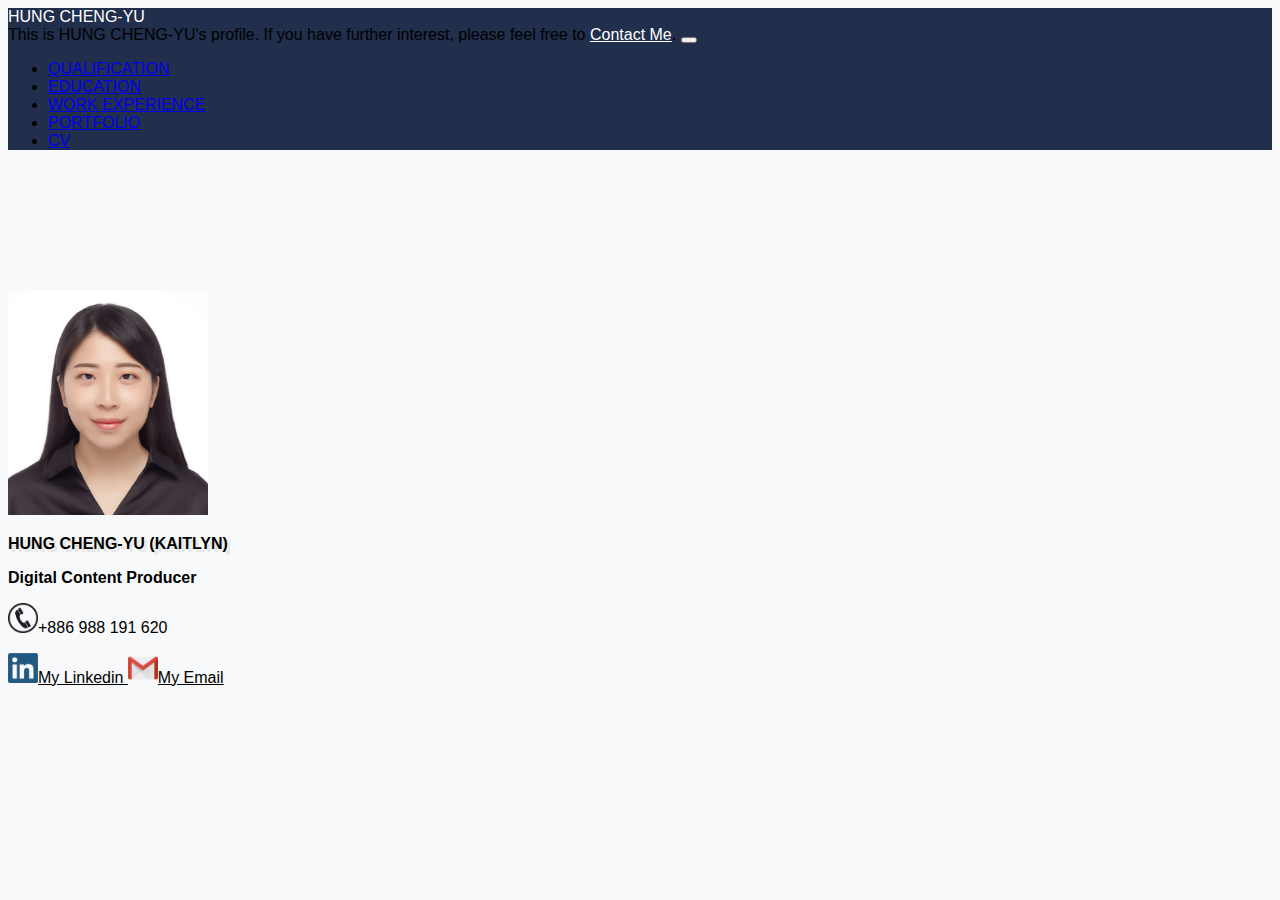
<file: index.html>
<!DOCTYPE html>
<html lang="en">
  <head>
    <title>HUNG CHENG-YU's CV</title>
    <meta charset="UTF-8">
    <meta name="viewport" content="width=device-width, initial-scale=1, shrink-to-fit=no">
    <link rel="stylesheet" href="https://stackpath.bootstrapcdn.com/bootstrap/4.5.0/css/bootstrap.min.css" integrity="sha384-9aIt2nRpC12Uk9gS9baDl411NQApFmC26EwAOH8WgZl5MYYxFfc+NcPb1dKGj7Sk" crossorigin="anonymous">
    <link rel="stylesheet" href="style.css"/>
  </head>
  <body style="background-color:rgb(248,249,250)">
    <nav class="fixed-top pt-3 navbar-dark shadow navbarbgtheme">
      <a class="linkunchanged text-center" href="index.html">
        <span class="h1 pl-4">HUNG CHENG-YU</span>
      </a><br/>
      <span class="text-white pl-4">This is HUNG CHENG-YU's profile. If you have further interest, please feel free to <a class="linkunchanged d-inline" href="mailto:aeneaskaren850919@gmail.com"><u>Contact Me</u></a>.</span>
      <button class="navbar-toggler float-right mr-2 mt-n3" type="button" data-toggle="collapse" data-target="#navbarSupportedContent" aria-controls="navbarSupportedContent" aria-expanded="false" aria-label="Toggle navigation">
        <span class="navbar-toggler-icon"></span>
      </button>
      <div class="collapse navbar-collapse" id="navbarSupportedContent">
        <ul class="navbar-nav text-center">
          <li class="nav-item active bg-secondary">
            <a class="nav-link" href="Qualification/Qualification.html">QUALIFICATION</a>
          </li>
          <li class="nav-item active">
            <a class="nav-link" href="Education/Education.html">EDUCATION</a>
          </li>
          <li class="nav-item active bg-secondary">
            <a class="nav-link" href="Work Experience/Work Experience.html">WORK EXPERIENCE</a>
          </li>
          <li class="nav-item active">
            <a class="nav-link" href="Portfolio/Portfolio.html">PORTFOLIO</a>
          </li>
          <li class="nav-item active bg-secondary">
            <a target="_blank" class="nav-link" href="CV/CV.html">CV</a>
          </li>
      </div>
    </nav>

    <img src="Main/idphoto.jpg" class="img-thumbnail d-block shadow idphoto mx-auto" alt="Such a pity you can't see it.(´;ω;`)">
    <p class="h1 text-center mt-5 textshadow"><b/>HUNG CHENG-YU (KAITLYN)</b></p>
    <p class="h3 text-center mt-2"><b/>Digital Content Producer</b></p>
    <p class="h3 text-center mt-5">
      <img class="linkedin-icon mr-2" src="Main/phone-icon.png">+886 988 191 620
    </p>
    <div class="container mt-3">
      <div class="row justify-content-center">
        <a class="content-link h3 text-center mr-5" target="_blank" href="https://www.linkedin.com/in/hung-kaitlyn-769400174">
          <img class="linkedin-icon mr-2" src="Main/Linkedin.png">My Linkedin
        </a>
        <a class="content-link h3 text-center" target="_blank" href="mailto:aeneaskaren850919.gmail.com">
          <img class="linkedin-icon mr-2" src="Main/gmail-icon.png">My Email
        </a>
      </div>
    </div>

    <script src="https://code.jquery.com/jquery-3.5.1.slim.min.js" integrity="sha384-DfXdz2htPH0lsSSs5nCTpuj/zy4C+OGpamoFVy38MVBnE+IbbVYUew+OrCXaRkfj" crossorigin="anonymous"></script>
    <script src="https://cdn.jsdelivr.net/npm/popper.js@1.16.0/dist/umd/popper.min.js" integrity="sha384-Q6E9RHvbIyZFJoft+2mJbHaEWldlvI9IOYy5n3zV9zzTtmI3UksdQRVvoxMfooAo" crossorigin="anonymous"></script>
    <script src="https://stackpath.bootstrapcdn.com/bootstrap/4.5.0/js/bootstrap.min.js" integrity="sha384-OgVRvuATP1z7JjHLkuOU7Xw704+h835Lr+6QL9UvYjZE3Ipu6Tp75j7Bh/kR0JKI" crossorigin="anonymous"></script>
  </body>
</html>
</file>
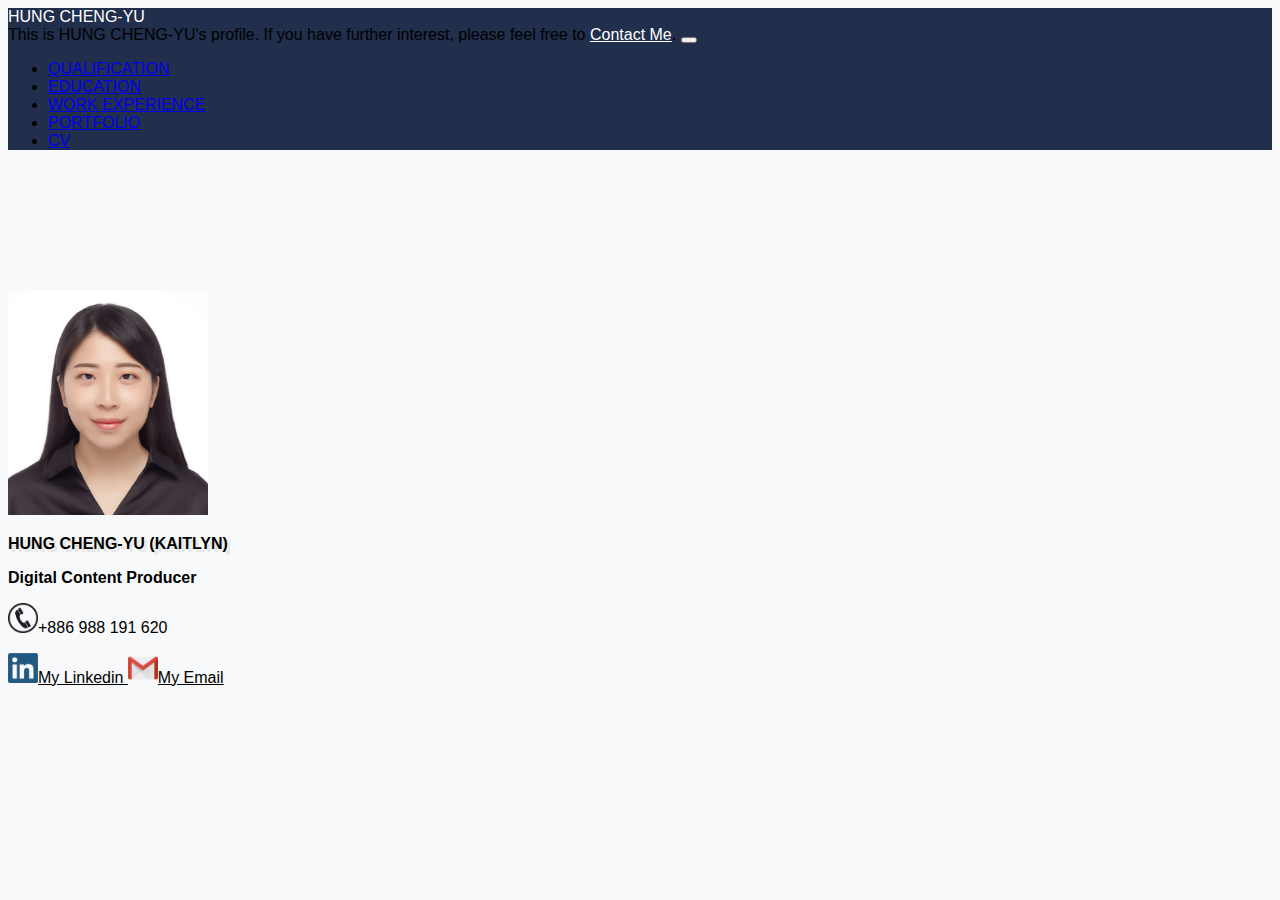
<file: index/index.html>
<!DOCTYPE html>
<html lang="en">
  <head>
    <title>HUNG CHENG-YU's CV</title>
    <meta charset="UTF-8">
    <meta name="viewport" content="width=device-width, initial-scale=1, shrink-to-fit=no">
    <link rel="stylesheet" href="https://stackpath.bootstrapcdn.com/bootstrap/4.5.0/css/bootstrap.min.css" integrity="sha384-9aIt2nRpC12Uk9gS9baDl411NQApFmC26EwAOH8WgZl5MYYxFfc+NcPb1dKGj7Sk" crossorigin="anonymous">
    <link rel="stylesheet" href="../style.css"/>
  </head>
  <body style="background-color:rgb(248,249,250)">
    <nav class="fixed-top pt-3 navbar-dark shadow navbarbgtheme">
      <a class="linkunchanged text-center" href="index.html">
        <span class="h1 pl-4">HUNG CHENG-YU</span>
      </a><br/>
      <span class="text-white pl-4">This is HUNG CHENG-YU's profile. If you have further interest, please feel free to <a class="linkunchanged d-inline" href="mailto:aeneaskaren850919@gmail.com"><u>Contact Me</u></a>.</span>
      <button class="navbar-toggler float-right mr-2 mt-n3" type="button" data-toggle="collapse" data-target="#navbarSupportedContent" aria-controls="navbarSupportedContent" aria-expanded="false" aria-label="Toggle navigation">
        <span class="navbar-toggler-icon"></span>
      </button>
      <div class="collapse navbar-collapse" id="navbarSupportedContent">
        <ul class="navbar-nav text-center">
          <li class="nav-item active bg-secondary">
            <a class="nav-link" href="../Qualification/Qualification.html">QUALIFICATION</a>
          </li>
          <li class="nav-item active">
            <a class="nav-link" href="../Education/Education.html">EDUCATION</a>
          </li>
          <li class="nav-item active bg-secondary">
            <a class="nav-link" href="../Work Experience/Work Experience.html">WORK EXPERIENCE</a>
          </li>
          <li class="nav-item active">
            <a class="nav-link" href="../Portfolio/Portfolio.html">PORTFOLIO</a>
          </li>
          <li class="nav-item active bg-secondary">
            <a target="_blank" class="nav-link" href="../CV/CV.html">CV</a>
          </li>
      </div>
    </nav>
    
    <img src="idphoto.jpg" class="img-thumbnail d-block shadow idphoto mx-auto" alt="Such a pity you can't see it.(´;ω;`)">
    <p class="h1 text-center mt-5 textshadow"><b/>HUNG CHENG-YU (KAITLYN)</b></p>
    <p class="h3 text-center mt-2"><b/>Digital Content Producer</b></p>
    <p class="h3 text-center mt-5">
      <img class="linkedin-icon mr-2" src="phone-icon.png">+886 988 191 620
    </p>
    <div class="container mt-3">
      <div class="row justify-content-center">
        <a class="content-link h3 text-center mr-5" target="_blank" href="https://www.linkedin.com/in/hung-kaitlyn-769400174">
          <img class="linkedin-icon mr-2" src="Linkedin.png">My Linkedin
        </a>
        <a class="content-link h3 text-center" target="_blank" href="mailto:aeneaskaren850919.gmail.com">
          <img class="linkedin-icon mr-2" src="gmail-icon.png">My Email
        </a>
      </div>
    </div>

    <script src="https://code.jquery.com/jquery-3.5.1.slim.min.js" integrity="sha384-DfXdz2htPH0lsSSs5nCTpuj/zy4C+OGpamoFVy38MVBnE+IbbVYUew+OrCXaRkfj" crossorigin="anonymous"></script>
    <script src="https://cdn.jsdelivr.net/npm/popper.js@1.16.0/dist/umd/popper.min.js" integrity="sha384-Q6E9RHvbIyZFJoft+2mJbHaEWldlvI9IOYy5n3zV9zzTtmI3UksdQRVvoxMfooAo" crossorigin="anonymous"></script>
    <script src="https://stackpath.bootstrapcdn.com/bootstrap/4.5.0/js/bootstrap.min.js" integrity="sha384-OgVRvuATP1z7JjHLkuOU7Xw704+h835Lr+6QL9UvYjZE3Ipu6Tp75j7Bh/kR0JKI" crossorigin="anonymous"></script>
  </body>
</html>
</file>
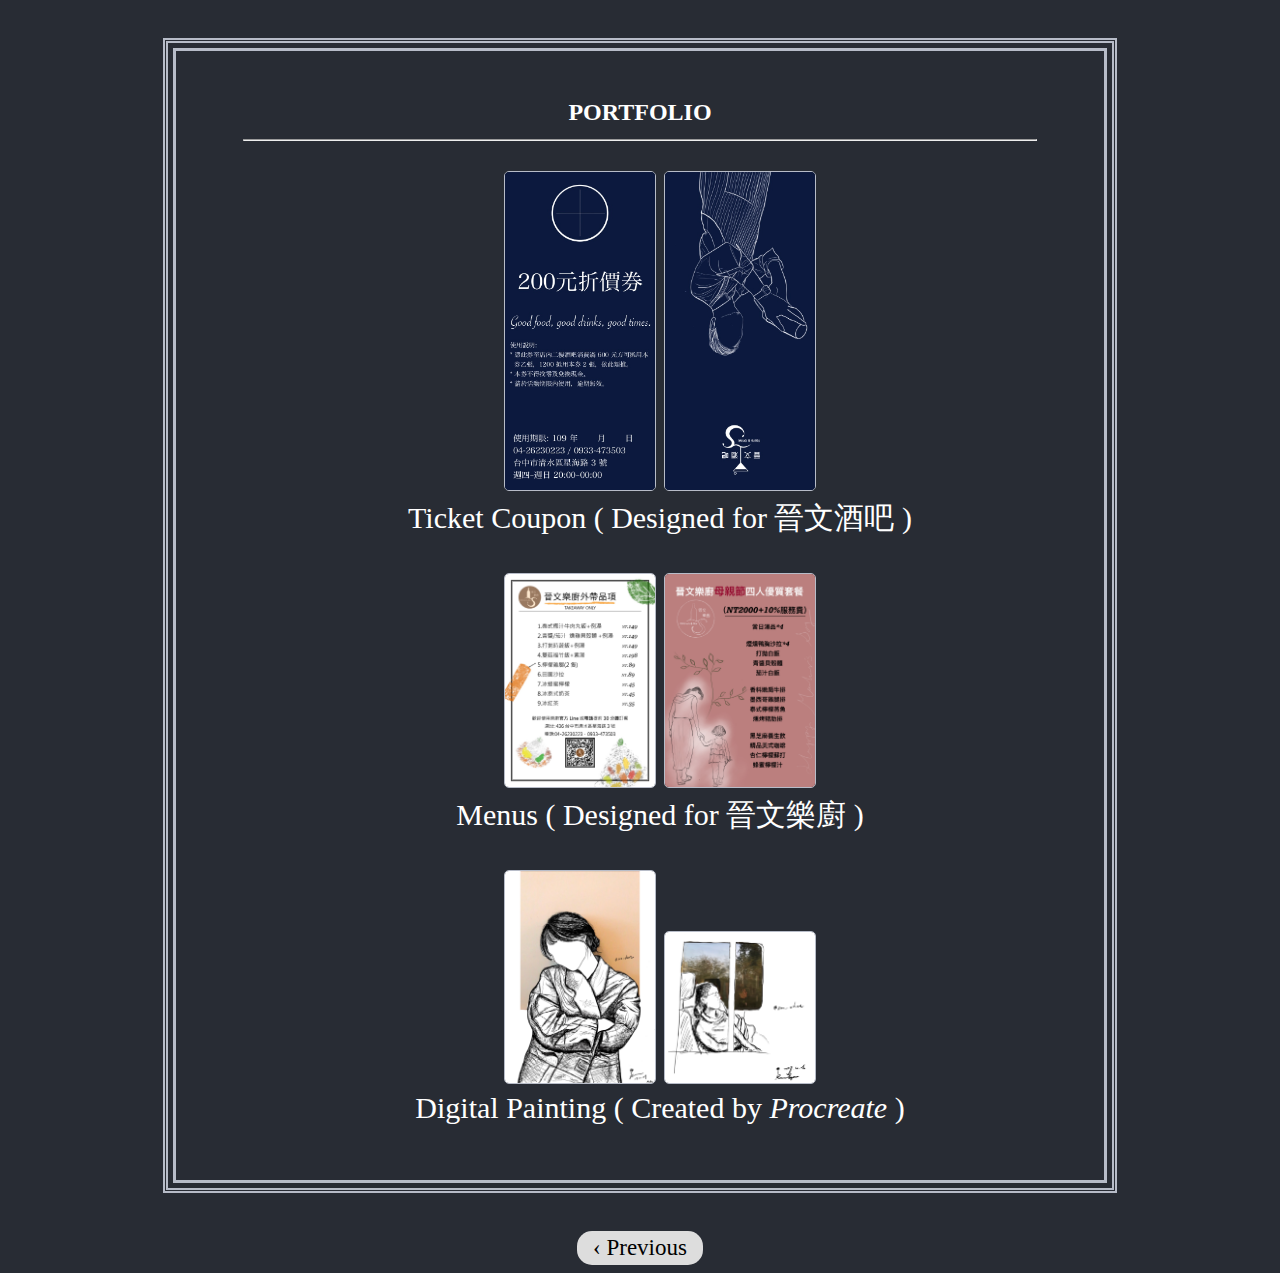
<file: CV/CV-2.html>
<!DOCTYPE html>
<html>
  <head>
    <meta charset="UTF-8">
    <meta name="description" content="The CV of a newly graduated NTUST student who majored in Applied Foreign Language."/>
    <link rel="shortcut icon" href="favicon.ico" type="image/x-icon"/>
    <title>HUNG CHENG-YU's CV</title>
    <link rel="stylesheet" href="style.css"/>
  </head>
  <body>
    <div class="page">
      <section>
        <h3><b>PORTFOLIO</b></h3>
        <hr/>
        <ul class="portfolio">
          <span><a target="_blank" href="../Portfolio/ls 200 coupon(front).jpg">
            <img class="ticketcoupon" src="../Portfolio/ls 200 coupon(front).jpg" title="Restaurant Coupon Design (front)" alt="Such a pity you can't see it.(´;ω;`)"/>
          </a></span>
          <span><a target="_blank" href="../Portfolio/ls 200 coupon(back).jpg">
            <img class="ticketcoupon" src="../Portfolio/ls 200 coupon(back).jpg" title="Restaurant Coupon Design (back)" alt="Such a pity you can't see it.(´;ω;`)"/>
          </a></span>
          <li>Ticket Coupon ( Designed for <font face="標楷體">晉文酒吧</font> )</li>
          <br/>
          <span><a target="_blank" href="../Portfolio/Takeout.jpg">
            <img class="ticketcoupon" src="../Portfolio/Takeout.jpg" title="Restaurant Takeout Menu" alt="Such a pity you can't see it.(´;ω;`)"/>
          </a></span>
          <span><a target="_blank" href="../Portfolio/Mom's Day.jpg">
            <img class="ticketcoupon" src="../Portfolio/Mom's Day.jpg" title="Restaurant Mom's Day Menu" alt="Such a pity you can't see it.(´;ω;`)"/>
          </a></span>
          <li>Menus ( Designed for <font face="標楷體">晉文樂廚</font> )</li>
          <br/>
          <span><a target="_blank" href="../Portfolio/Jimin.jpg">
            <img class="ticketcoupon" src="../Portfolio/Jimin.jpg" title="Digital Painting-01" alt="Such a pity you can't see it.(´;ω;`)"/>
          </a></span>
          <span><a target="_blank" href="../Portfolio/Germany Train.jpg">
            <img class="ticketcoupon" src="../Portfolio/Germany Train.jpg" title="Digital Painting-02" alt="Such a pity you can't see it.(´;ω;`)"/>
          </a></span>
          <li>Digital Painting ( Created by <i>Procreate</i> )</li>
      </section>
    </div>
    <a href="CV.html" class="pagebutton no-print" style="color:black;font-size:23px">&#8249; Previous</a>
  </body>
</html>
</file>
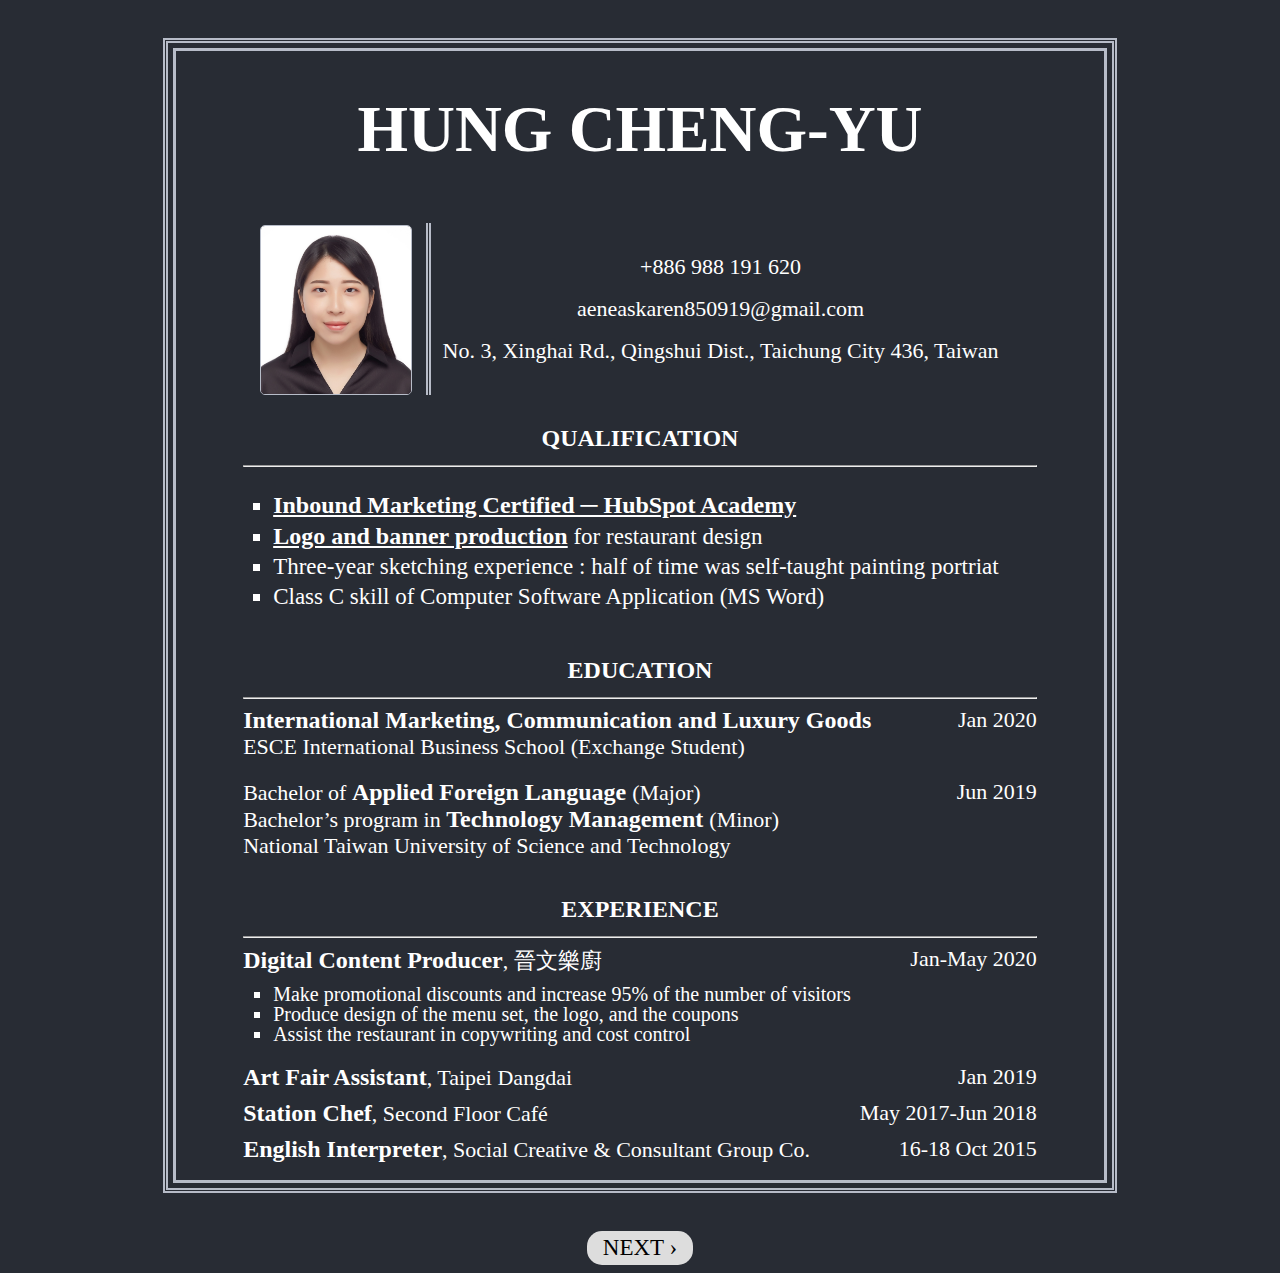
<file: CV/CV.html>
<!DOCTYPE html>
<html>
  <head>
    <meta charset="UTF-8">
    <meta name="description" content="The CV of a newly graduated NTUST student who majored in Applied Foreign Language."/>
    <link rel="shortcut icon" href="favicon.ico" type="image/x-icon"/>
    <title>HUNG CHENG-YU's CV</title>
    <link rel="stylesheet" href="style.css"/>
  </head>
  <body>
    <div class="page">
      <h1>HUNG CHENG-YU</h1>
      <img src="../Main/idphoto.jpg" class="idphoto" alt="Such a pity you can't see it.(´;ω;`)">
      <section class="info">
        <p>+886 988 191 620</p>
        <a href="mailto:aeneaskaren850919@gmail.com" title="Email Me">aeneaskaren850919@gmail.com</a>
        <p>No. 3, Xinghai Rd., Qingshui Dist., Taichung City 436, Taiwan</p>
      </section>
      <section>
        <h3 style="margin-top:20px"><b>QUALIFICATION</b></h3>
        <hr/>
        <ul class="qualification">
          <li><a target="-blamk" href="../Qualification/HubSpot.png"><b><u>Inbound Marketing Certified ─ HubSpot Academy</u></b></a></li>
          <li><a target="_blank" href="../Qualification/ls 200 coupon.jpg"><b><u>Logo and banner production</b></u></a> for restaurant design</li>
          <li><a target="_blank" href="../Portfolio/Sketching.jpg" >Three-year sketching experience</a> : half of time was self-taught painting portriat</li>
          <li>Class C skill of Computer Software Application (MS Word)</li>
          </ul>
      </section>
      <section>
        <h3><b>EDUCATION</b></h3>
        <hr/>
          <span class="schoollist"><b>International Marketing, Communication and Luxury Goods</b></span><span class="schooltime">Jan 2020</span><br/>
          <span class="schoollist">ESCE International Business School (Exchange Student)</span><br/><br/><br/>
          <span class="schoollist">Bachelor of <b>Applied Foreign Language </b>(Major)</span><span class="schooltime">Jun 2019</span><br/>
          <span class="schoollist">Bachelor’s program in <b>Technology Management </b>(Minor)</span><br/>
          <span class="schoollist">National Taiwan University of Science and Technology</span><br/><br/>
      </section>
      <section>
        <h3><b>EXPERIENCE</b></h3>
        <hr/>
          <span class="schoollist"><b>Digital Content Producer</b>, <font face="標楷體">晉文樂廚</font></span><span class="schooltime">Jan-May 2020</span><br/>
          <ul class="experience">
            <li>Make promotional discounts and increase 95% of the number of visitors</li>
            <li>Produce design of the menu set, the logo, and the coupons</li>
            <li>Assist the restaurant in copywriting and cost control</li>
          </ul>
          <span class="schoollist"><b>Art Fair Assistant</b>, Taipei Dangdai</span><span class="schooltime">Jan 2019</span><br/><br/>
          <span class="schoollist"><b>Station Chef</b>, Second Floor Café</span><span class="schooltime">May 2017-Jun 2018</span><br/><br/>
          <span class="schoollist"><b>English Interpreter</b>, Social Creative & Consultant Group Co.</span><span class="schooltime">16-18 Oct 2015</span><br/>
      </section>
    </div>
    <a href="CV-2.html" class="pagebutton no-print">NEXT &#8250;</a>
  </body>
</html>
</file>
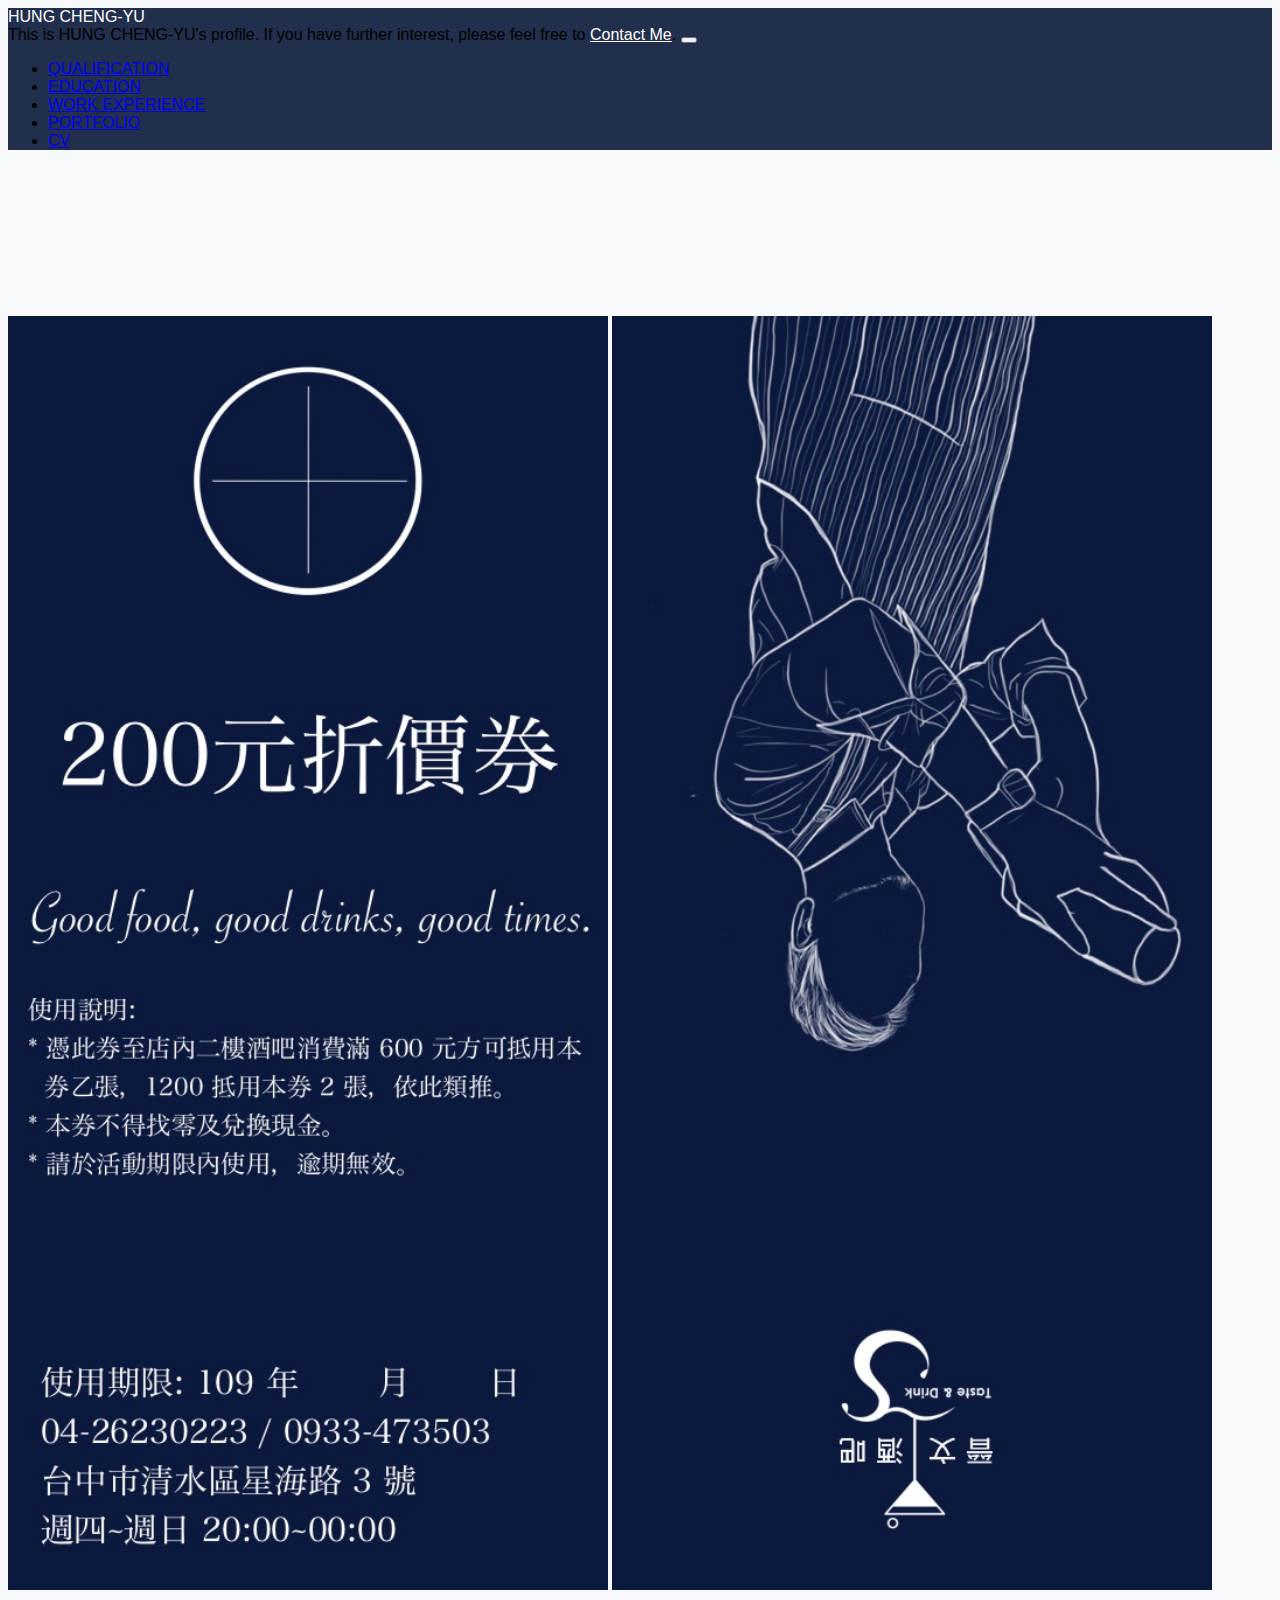
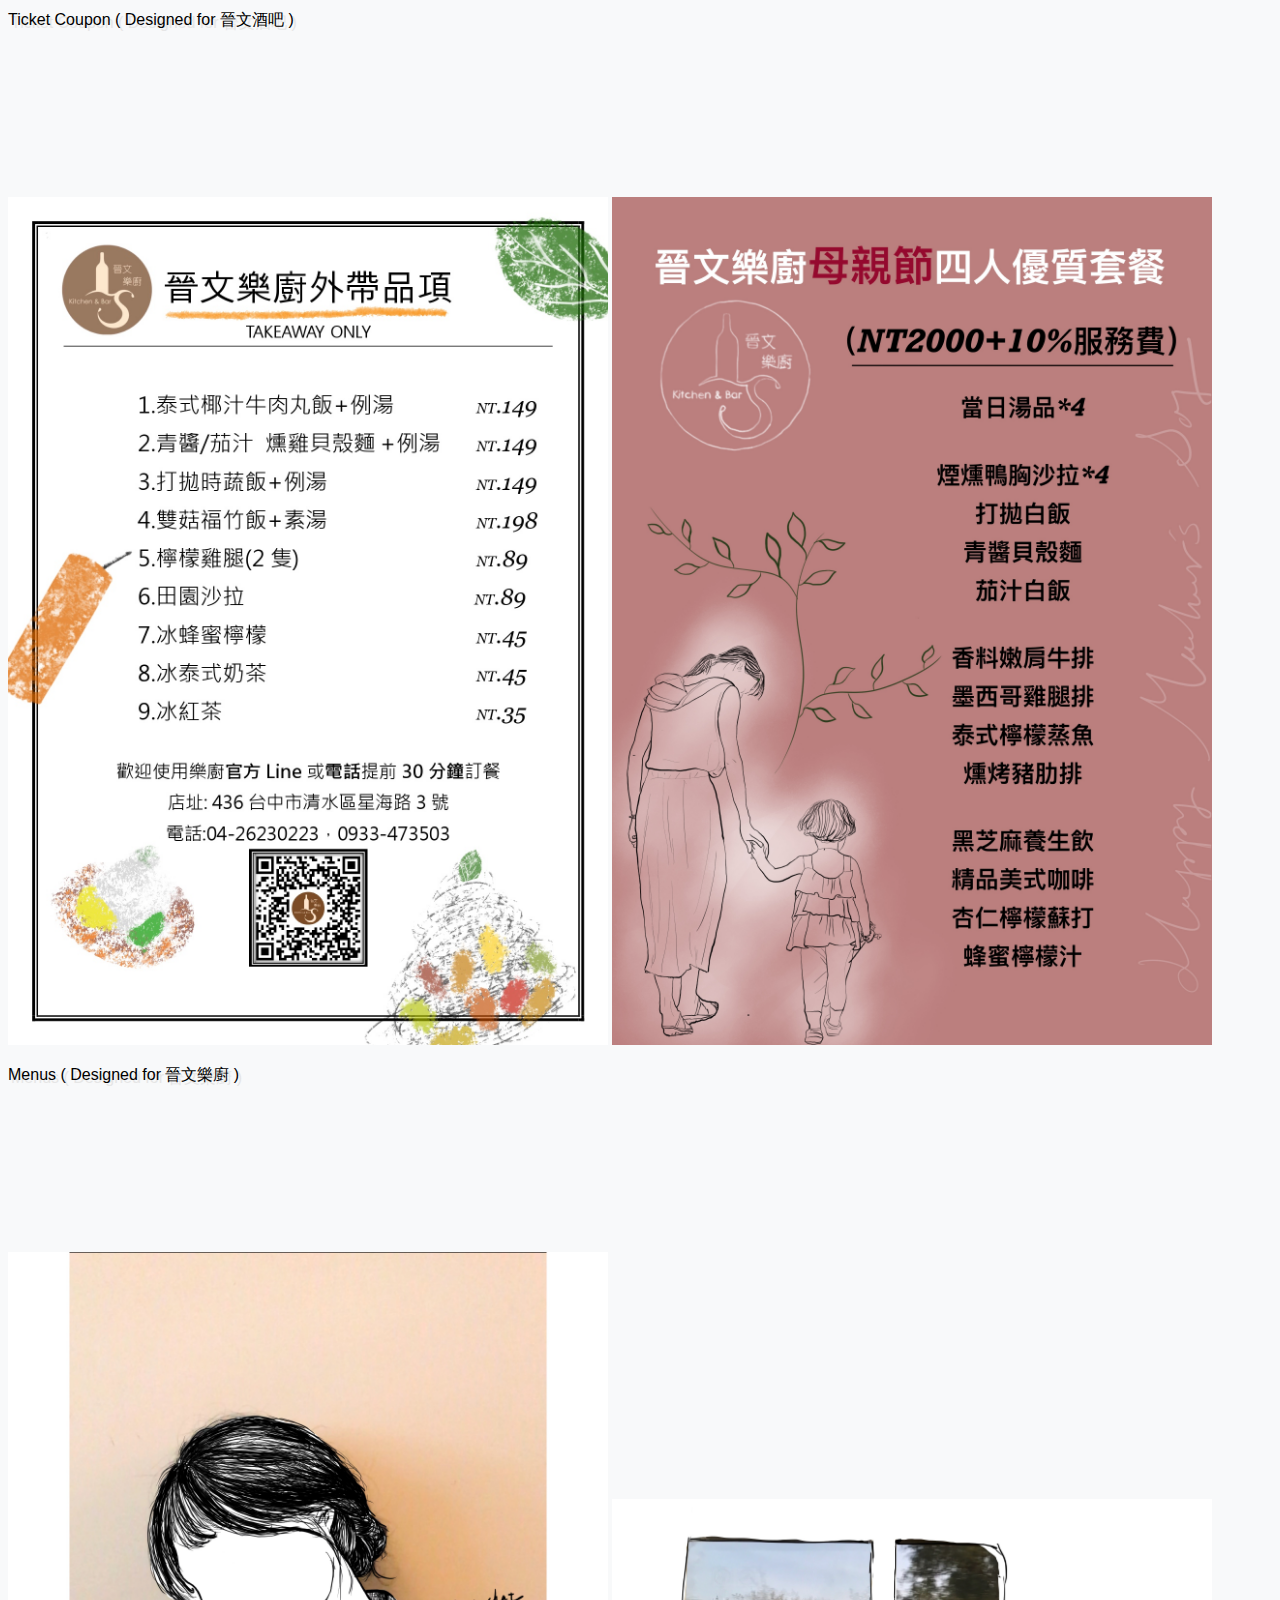
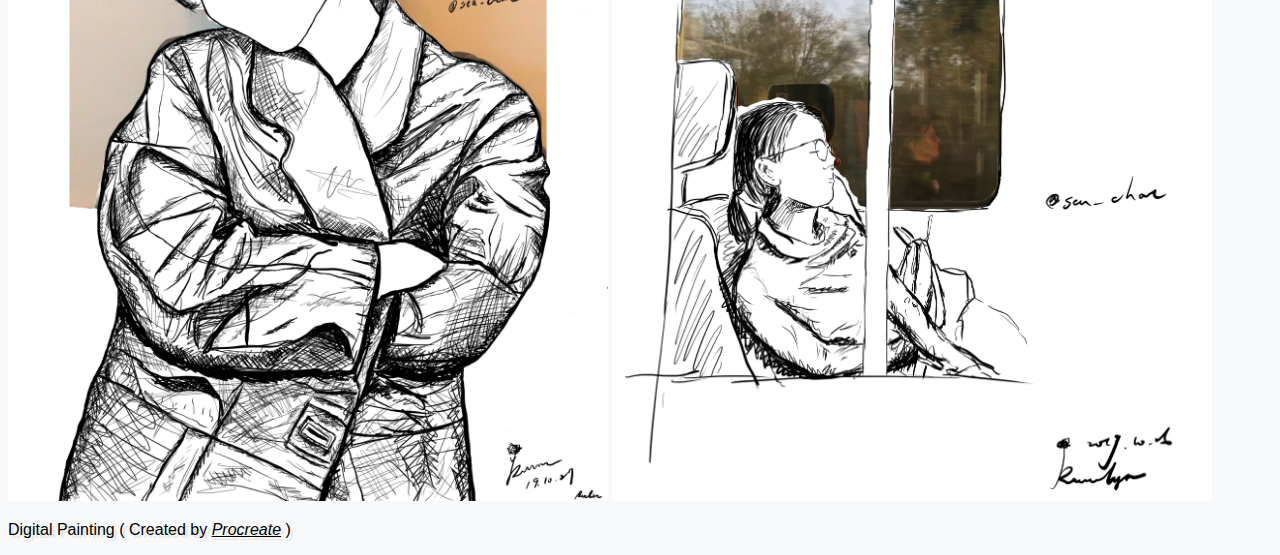
<file: Portfolio/Portfolio.html>
<!DOCTYPE html>
<html lang="en">
  <head>
    <title>HUNG CHENG-YU's CV</title>
    <meta charset="UTF-8">
    <meta name="viewport" content="width=device-width, initial-scale=1, shrink-to-fit=no">
    <link rel="stylesheet" href="https://stackpath.bootstrapcdn.com/bootstrap/4.5.0/css/bootstrap.min.css" integrity="sha384-9aIt2nRpC12Uk9gS9baDl411NQApFmC26EwAOH8WgZl5MYYxFfc+NcPb1dKGj7Sk" crossorigin="anonymous">
    <link rel="stylesheet" href="../style.css"/>
  </head>
  <body style="background-color:rgb(248,249,250)">
    <nav class="fixed-top pt-3 navbar-dark shadow navbarbgtheme">
      <a class="linkunchanged text-center" href="../index.html">
        <span class="h1 pl-4">HUNG CHENG-YU</span>
      </a><br/>
      <span class="text-white pl-4">This is HUNG CHENG-YU's profile. If you have further interest, please feel free to <a style="display:inline" class="linkunchanged" href="mailto:aeneaskaren850919@gmail.com"><u>Contact Me</u></a>.</span>
      <button class="navbar-toggler float-right mr-2 mt-n3" type="button" data-toggle="collapse" data-target="#navbarSupportedContent" aria-controls="navbarSupportedContent" aria-expanded="false" aria-label="Toggle navigation">
        <span class="navbar-toggler-icon"></span>
      </button>
      <div class="collapse navbar-collapse" id="navbarSupportedContent">
        <ul class="navbar-nav text-center">
          <li class="nav-item active bg-secondary">
            <a class="nav-link" href="../Qualification/Qualification.html">QUALIFICATION</a>
          </li>
          <li class="nav-item active">
            <a class="nav-link" href="../Education/Education.html">EDUCATION</a>
          </li>
          <li class="nav-item active bg-secondary">
            <a class="nav-link" href="../Work Experience/Work Experience.html">WORK EXPERIENCE</a>
          </li>
          <li class="nav-item active">
            <a class="nav-link" href="../Portfolio/Portfolio.html">PORTFOLIO</a>
          </li>
          <li class="nav-item active bg-secondary">
            <a target="_blank" class="nav-link" href="../CV/CV.html">CV</a>
          </li>
        </div>
      </nav>

      <img src="ls 200 coupon(front).jpg" class="img-thumbnail d-block shadow mx-auto portfolio-photo-top" title="Restaurant Coupon Design (front)" alt="Such a pity you can't see it.(´;ω;`)">
      <img src="ls 200 coupon(back).jpg" class="img-thumbnail d-block shadow mx-auto portfolio-photo-under" title="Restaurant Coupon Design (back)"alt="Such a pity you can't see it.(´;ω;`)">
      <p class="h2 mt-4 text-center textshadow">Ticket Coupon ( Designed for 晉文酒吧 )</p>
      <img src="Takeout.jpg" class="img-thumbnail d-block shadow mx-auto portfolio-photo-top" title="Restaurant Takeout Menu" alt="Such a pity you can't see it.(´;ω;`)">
      <img src="Mom's Day.jpg" class="img-thumbnail d-block shadow mx-auto portfolio-photo-under" title="Restaurant Mom's Day Menu"alt="Such a pity you can't see it.(´;ω;`)">
      <p class="h2 mt-4 text-center textshadow">Menus ( Designed for 晉文樂廚 )</p>
      <img src="Jimin.jpg" class="img-thumbnail d-block shadow mx-auto portfolio-photo-top" title="Digital Painting-01" alt="Such a pity you can't see it.(´;ω;`)">
      <img src="Germany Train.jpg" class="img-thumbnail d-block shadow mx-auto portfolio-photo-under" title="Digital Painting-02" alt="Such a pity you can't see it.(´;ω;`)">
      <p class="h2 mt-4 text-center textshadow mb-5">Digital Painting ( Created by <a target="_blank" class="content-link" href="https://apps.apple.com/tw/app/procreate/id425073498"><i>Procreate</i></a> )</p>

    <script src="https://code.jquery.com/jquery-3.5.1.slim.min.js" integrity="sha384-DfXdz2htPH0lsSSs5nCTpuj/zy4C+OGpamoFVy38MVBnE+IbbVYUew+OrCXaRkfj" crossorigin="anonymous"></script>
    <script src="https://cdn.jsdelivr.net/npm/popper.js@1.16.0/dist/umd/popper.min.js" integrity="sha384-Q6E9RHvbIyZFJoft+2mJbHaEWldlvI9IOYy5n3zV9zzTtmI3UksdQRVvoxMfooAo" crossorigin="anonymous"></script>
    <script src="https://stackpath.bootstrapcdn.com/bootstrap/4.5.0/js/bootstrap.min.js" integrity="sha384-OgVRvuATP1z7JjHLkuOU7Xw704+h835Lr+6QL9UvYjZE3Ipu6Tp75j7Bh/kR0JKI" crossorigin="anonymous"></script>
  </body>
</html>
</file>
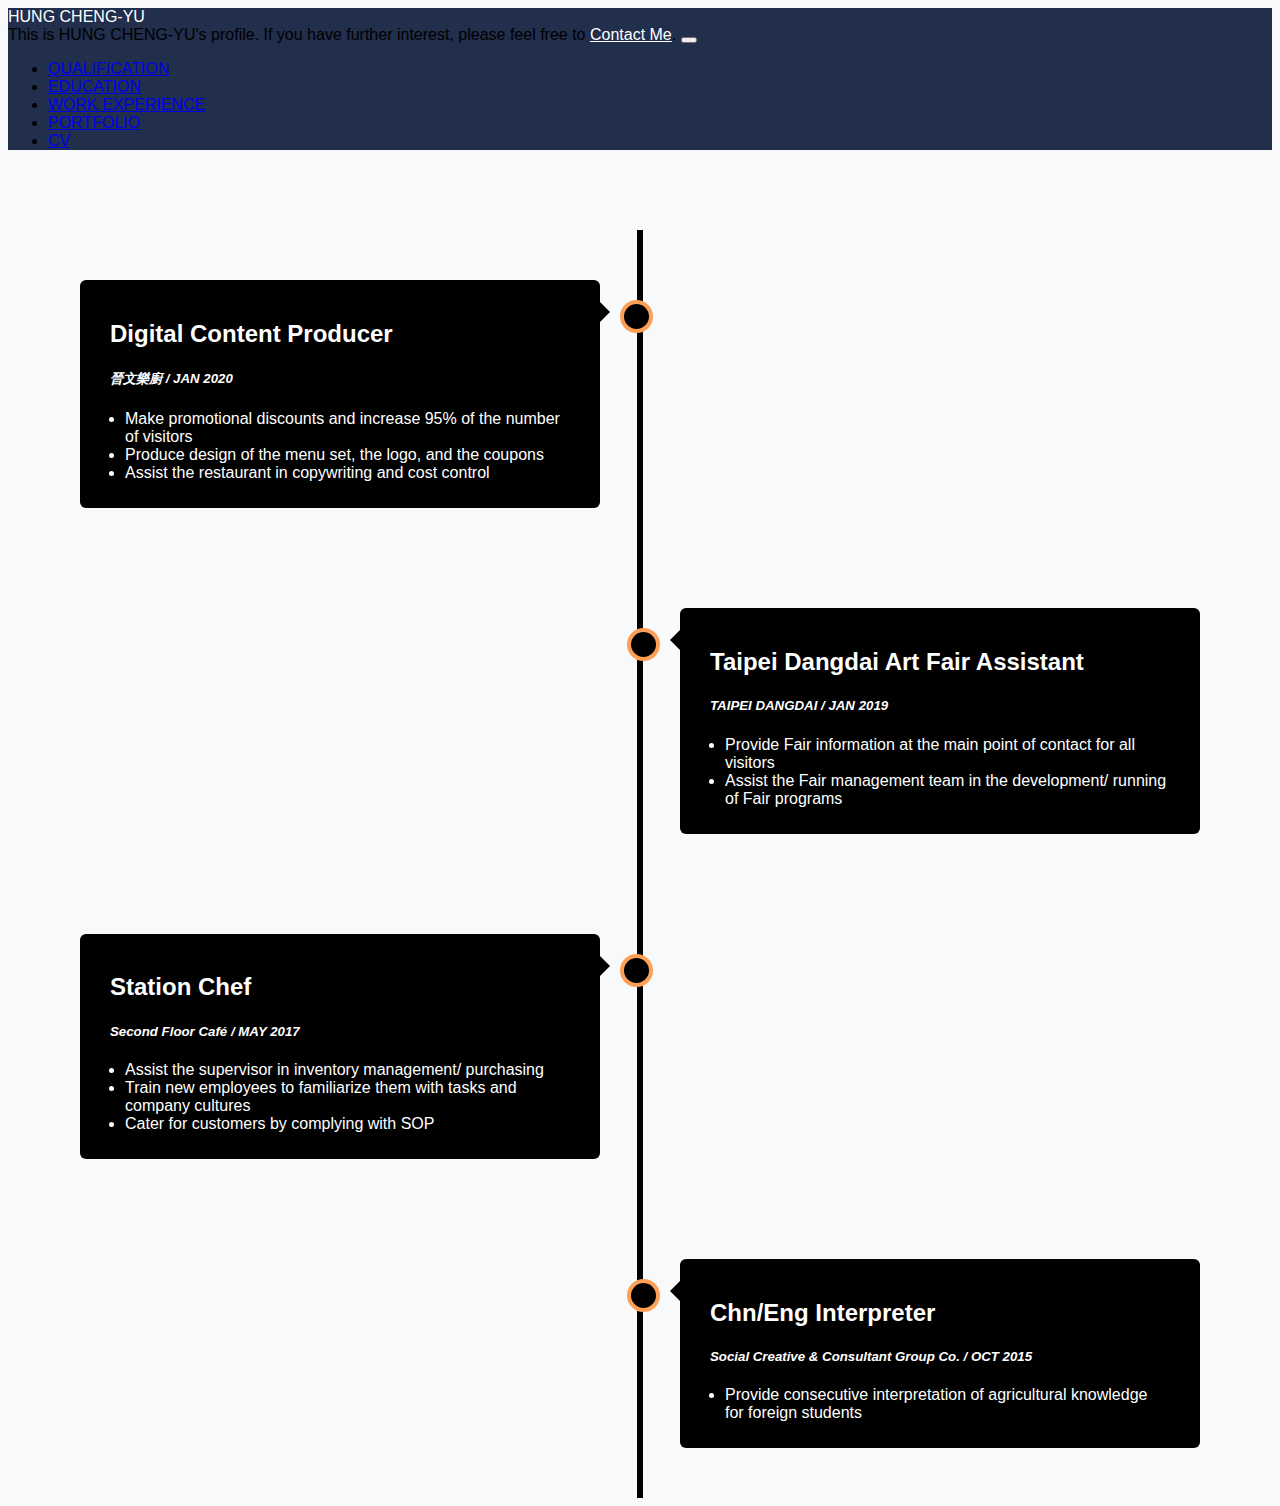
<file: Work Experience/Work Experience.html>
<!DOCTYPE html>
<html lang="en">
  <head>
    <title>HUNG CHENG-YU's CV</title>
    <meta charset="UTF-8">
    <meta name="viewport" content="width=device-width, initial-scale=1, shrink-to-fit=no">
    <link rel="stylesheet" href="https://stackpath.bootstrapcdn.com/bootstrap/4.5.0/css/bootstrap.min.css" integrity="sha384-9aIt2nRpC12Uk9gS9baDl411NQApFmC26EwAOH8WgZl5MYYxFfc+NcPb1dKGj7Sk" crossorigin="anonymous">
    <link rel="stylesheet" href="../style.css"/>
  </head>
  <body>
    <nav class="fixed-top pt-3 navbar-dark shadow navbarbgtheme">
      <a class="linkunchanged text-center" href="../index.html">
        <span class="h1 pl-4">HUNG CHENG-YU</span>
      </a><br/>
      <span class="text-white pl-4">This is HUNG CHENG-YU's profile. If you have further interest, please feel free to <a style="display:inline" class="linkunchanged" href="mailto:aeneaskaren850919@gmail.com"><u>Contact Me</u></a>.</span>
      <button class="navbar-toggler float-right mr-2 mt-n3" type="button" data-toggle="collapse" data-target="#navbarSupportedContent" aria-controls="navbarSupportedContent" aria-expanded="false" aria-label="Toggle navigation">
        <span class="navbar-toggler-icon"></span>
      </button>
      <div class="collapse navbar-collapse" id="navbarSupportedContent">
        <ul class="navbar-nav text-center">
          <li class="nav-item active bg-secondary">
            <a class="nav-link" href="../Qualification/Qualification.html">QUALIFICATION</a>
          </li>
          <li class="nav-item active">
            <a class="nav-link" href="../Education/Education.html">EDUCATION</a>
          </li>
          <li class="nav-item active bg-secondary">
            <a class="nav-link" href="../Work Experience/Work Experience.html">WORK EXPERIENCE</a>
          </li>
          <li class="nav-item active">
            <a class="nav-link" href="../Portfolio/Portfolio.html">PORTFOLIO</a>
          </li>
          <li class="nav-item active bg-secondary">
            <a target="_blank" class="nav-link" href="../CV/CV.html">CV</a>
          </li>
        </div>
      </nav>

      <div style="margin-top:80px" class="timeline">
        <div class="timelinebox timelinebox-left">
          <div class="timelinebox-content">
            <h2>Digital Content Producer</h2>
            <h5><i>晉文樂廚 / JAN 2020</i></h5>
            <ul class="work-description">
              <li>Make promotional discounts and increase 95% of the number of visitors</li>
              <li>Produce design of the menu set, the logo, and the coupons</li>
              <li>Assist the restaurant in copywriting and cost control</li>
            </ul>
          </div>
        </div>
        <div class="timelinebox timelinebox-right">
          <div class="timelinebox-content">
            <h2>Taipei Dangdai Art Fair Assistant</h2>
            <h5><i>TAIPEI DANGDAI / JAN 2019</i></h5>
            <ul class="work-description">
              <li>Provide Fair information at the main point of contact for all visitors</li>
              <li>Assist the Fair management team in the development/ running of Fair programs</li>
            </ul>
          </div>
        </div>
        <div class="timelinebox timelinebox-left">
          <div class="timelinebox-content">
            <h2>Station Chef</h2>
            <h5><i>Second Floor Café / MAY 2017</i></h5>
            <ul class="work-description">
              <li>Assist the supervisor in inventory management/ purchasing</li>
              <li>Train new employees to familiarize them with tasks and company cultures</li>
              <li>Cater for customers by complying with SOP</li>
            </ul>
          </div>
        </div>
        <div class="timelinebox timelinebox-right">
          <div class="timelinebox-content">
            <h2>Chn/Eng Interpreter</h2>
            <h5><i>Social Creative & Consultant Group Co. / OCT 2015</i></h5>
            <ul class="work-description">
              <li>Provide consecutive interpretation of agricultural knowledge for foreign students</li>
            </ul>
          </div>
        </div>
      </div>

    <script src="https://code.jquery.com/jquery-3.5.1.slim.min.js" integrity="sha384-DfXdz2htPH0lsSSs5nCTpuj/zy4C+OGpamoFVy38MVBnE+IbbVYUew+OrCXaRkfj" crossorigin="anonymous"></script>
    <script src="https://cdn.jsdelivr.net/npm/popper.js@1.16.0/dist/umd/popper.min.js" integrity="sha384-Q6E9RHvbIyZFJoft+2mJbHaEWldlvI9IOYy5n3zV9zzTtmI3UksdQRVvoxMfooAo" crossorigin="anonymous"></script>
    <script src="https://stackpath.bootstrapcdn.com/bootstrap/4.5.0/js/bootstrap.min.js" integrity="sha384-OgVRvuATP1z7JjHLkuOU7Xw704+h835Lr+6QL9UvYjZE3Ipu6Tp75j7Bh/kR0JKI" crossorigin="anonymous"></script>
  </body>
</html>
</file>
<file: style.css>
/* index */

body{
  font-family:sans-serif;
  background-color:rgb(248,249,250);
}

.linkunchanged:link{
  color:white;
  text-decoration:none;
}

.linkunchanged:hover{
  color:white;
}

.linkunchanged:visited{
  color:white
}

.navbarbgtheme{
  background-color:rgb(33,46,76)
}

.idphoto{
  margin-top:125px;
  width:200px;
}

.content-link:link{
  color:black;
}

.content-link:hover{
  color:rgb(80,80,80);
  text-decoration:underline;
}

.content-link:visited{
  color:black
}

.linkedin-icon{
  width:30px;
}

/* Qualification */

.textshadow{
  text-shadow:3px 3px #e6e6e6;
}

.qualification-photo{
  margin-top:150px;
  width:300px;
}

.qualitfication-list{
  list-style-position:inside;
}

/* Education */

.split{
  height:100%;
  width:50%;
  position:fixed;
  z-index:1;
  top:0;
  overflow-x:hidden;
  padding-top:20px;
}

.left{
  left:0;
  background-image:url("Education/NTUST-bg(0.3).png");
  background-size:cover;
  background-repeat:no-repeat;
  background-position:40% bottom;
}

.left:hover{
  background-image:url("Education/NTUST-bg(0.45).png");
  background-size:cover;
  background-repeat:no-repeat;
  background-position:40% bottom;
}

.right{
  right:0;
  background-image:url("Education/ESCE-bg(0.3).png");
  background-size:cover;
  background-repeat:no-repeat;
  background-position:40% top;
}

.right:hover{
  background-image:url("Education/ESCE-bg(0.45).png");
  background-size:cover;
  background-repeat:no-repeat;
  background-position:40% top;

}

.centered{
  position:absolute;
  top:50%;
  left:50%;
  transform:translate(-50%, -50%);
  text-align:center;
}

/* Work Experience */

* {
  box-sizing: border-box;
}

.timeline {
  position: relative;
  max-width: 1200px;
  margin: 0 auto;
}

.timeline::after {
  content: '';
  position: absolute;
  width: 6px;
  background-color: black;
  top: 0;
  bottom: 0;
  left: 50%;
  margin-left: -3px;
}

.timelinebox {
  padding: 50px 40px;
  position: relative;
  background-color: inherit;
  width: 50%;
}

.timelinebox::after {
  content: '';
  position: absolute;
  width: 25px;
  height: 25px;
  right: -13px;
  background-color: black;
  border: 4px solid #FF9F55;
  top: 70px;
  border-radius: 50%;
  z-index: 1;
}

.timelinebox-left {
  left: 0;
}

.timelinebox-right {
  left: 50%;
}

.timelinebox-left::before {
  content: " ";
  height: 0;
  position: absolute;
  top: 72px;
  width: 0;
  z-index: 1;
  right: 30px;
  border: medium solid black;
  border-width: 10px 0 10px 10px;
  border-color: transparent transparent transparent black;
}

.timelinebox-right::before {
  content: " ";
  height: 0;
  position: absolute;
  top: 72px;
  width: 0;
  z-index: 1;
  left: 30px;
  border: medium solid black;
  border-width: 10px 10px 10px 0;
  border-color: transparent black transparent transparent;
}

.timelinebox-right::after {
  left: -13px;
}

.timelinebox-content {
  padding: 20px 30px 10px 30px;
  background-color: black;
  position: relative;
  border-radius: 6px;
  color:white;
}

@media screen and (max-width: 600px) {
  .timeline::after {
    left: 31px;
  }

  .timelinebox {
    width: 100%;
    padding-left: 70px;
    padding-right: 25px;
  }

  .timelinebox::before {
    left: 60px;
    border: medium solid black;
    border-width: 10px 10px 10px 0;
    border-color: transparent black transparent transparent;
  }

  .timelinebox-left::after, .timelinebox-right::after {
    left: 15px;
  }

  .timelinebox-right {
    left: 0%;
  }
}

.work-description{
  padding-left:15px;
}

/* Portfolio */

.portfolio-photo-top{
  margin-top:150px;
  width:600px;
}

.portfolio-photo-under{
  margin-top:50px;
  width:600px;
}
</file>
<file: CV/style.css>
.page{
  position:relative;
  width:210mm;
  min-height:297mm;
  padding:3mm 20mm;
  margin:10mm auto;
  border:5px rgb(183, 188, 200) double;
  color:white;
}

.page:before{
  content:" ";
  position:absolute;
  z-index:-1;
  top:5px;
  left:5px;
  right:5px;
  bottom:5px;
  border:3px rgb(183, 188, 200) solid;
}

body{
  font-family:"Times New Roman", Times, serif;
  text-align:center;
  background-color:rgb(40,44,52)
}

h1{
 font-size:65px;
 line-height:30px;
 margin-top:60px;
}

b{
  font-size:24px;
}

h3{
  font-size:35px;
  height:15px;
}

.idphoto{
  width:150px;
  border:1px rgb(183, 188, 200) solid;
  border-radius:5px;
  display:inline-block;
  position:relative;
  top:37px;
  right:10px;
}

.info{
  font-size:22px;
  line-height:20px;
  display:inline-block;
  border-left:5px rgb(183,188,200) double;
  padding:12px;
}

.qualification{
  text-align:left;
  padding:0px 30px;
  font-size:23px;
  line-height:30px;
  list-style-type:square;
}

.schoollist{
  float:left;
  font-size:22px;
  }

.schooltime{
  float:right;
  font-size:22px;
}

.experience{
text-align:left;
padding:0px 30px;
font-size:20px;
line-height:20px;
list-style-type:square;
}

a:link{
  color:white;
  text-decoration:none;
}

a:visited{
  color:white;
}

a:hover{
  color:orange;
}

.pagebutton{
  text-decoration:none;
  display:inline-block;
  padding:4px 16px;
  color:black !important;
  font-size:23px;
  background-color:#ddd;
  border-radius:15px;
  }

  a.pagebutton:hover{
  color:orange!important;
  }

@media print{
  .no-print, .no-print *
  {
    display:none !important;
  }
}

.portfolio{
  font-size:30px;
  list-style-position:inside;
  list-style-type:none;
}

.ticketcoupon{
  width:150px;
  border:1px rgb(183, 188, 200) solid;
  border-radius:5px;
}
</file>
